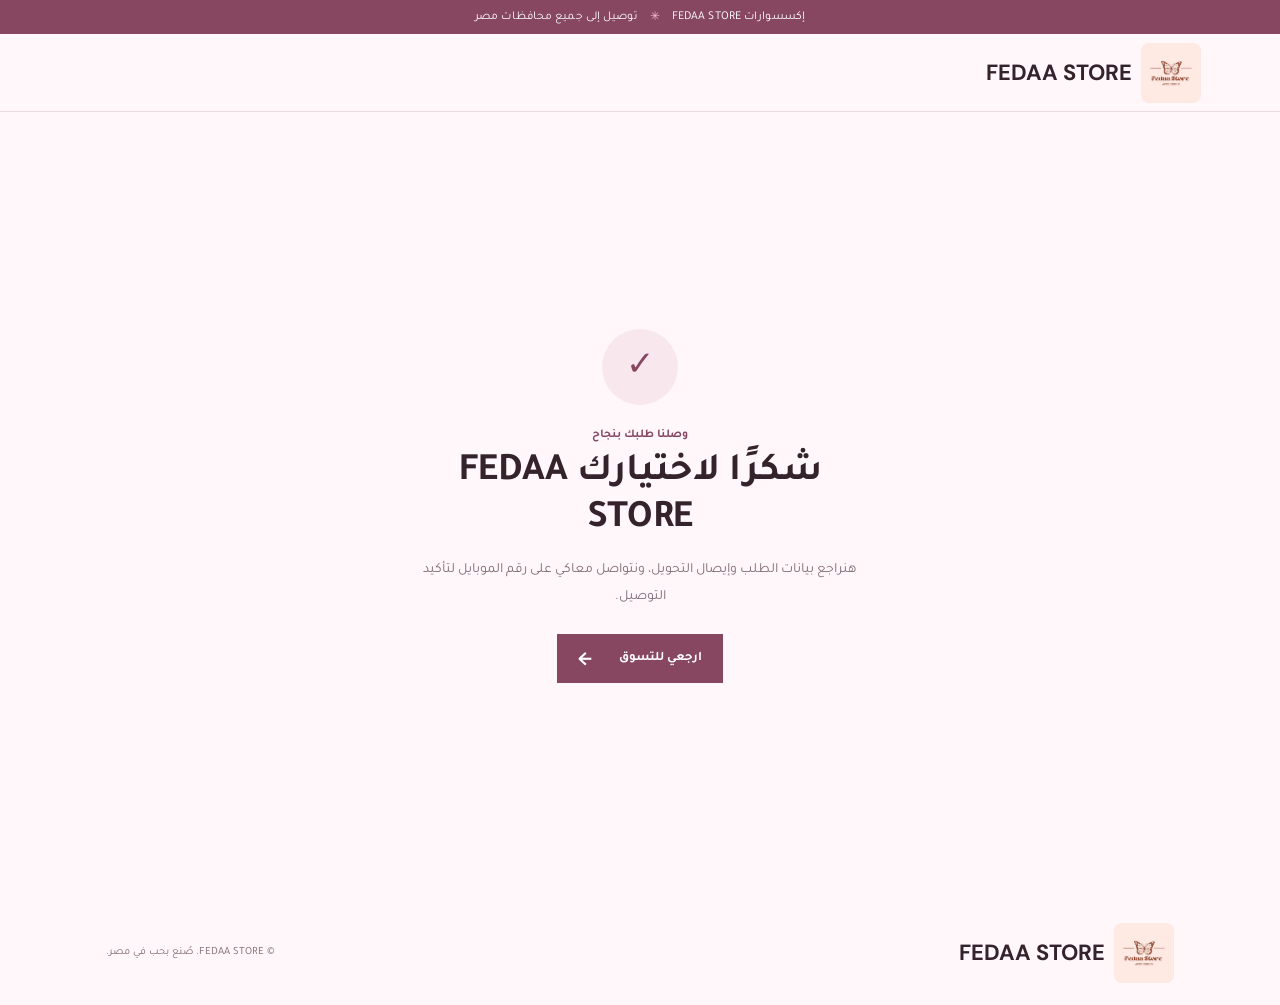
<file: order-sent.html>
<!doctype html>
<html lang="ar" dir="rtl">

<head>
  <meta charset="utf-8">
  <meta name="viewport" content="width=device-width, initial-scale=1">
  <meta name="theme-color" content="#fff7fa">
  <title>طلبك وصل | FEDAA STORE</title>
  <link rel="preconnect" href="https://fonts.googleapis.com">
  <link rel="preconnect" href="https://fonts.gstatic.com" crossorigin>
  <link
    href="https://fonts.googleapis.com/css2?family=DM+Sans:wght@400;500;600;700&family=Tajawal:wght@400;500;600;700;800&display=swap"
    rel="stylesheet">
  <link rel="stylesheet" href="styles.css">
  <style>
    .success-page {
      min-height: calc(100vh - 112px);
      padding: 45px 20px;
      display: grid;
      place-items: center;
      text-align: center;
    }

    .success-content {
      max-width: 460px;
    }

    .success-mark {
      width: 76px;
      height: 76px;
      margin: 0 auto 23px;
      display: grid;
      place-items: center;
      border-radius: 50%;
      background: #f8e8ee;
      color: var(--green);
      font-size: 34px;
    }

    .success-content h1 {
      margin: 0;
      font-size: 39px;
    }

    .success-content>p:not(.eyebrow) {
      margin: 13px auto 24px;
      color: var(--muted);
      font-size: 14px;
      line-height: 1.9;
    }

    .success-content .eyebrow {
      margin-bottom: 8px;
    }
  </style>
</head>

<body>
  <div class="announcement">إكسسوارات FEDAA STORE <span aria-hidden="true">✳</span> توصيل إلى جميع محافظات مصر</div>
  <header class="site-header">
    <a class="brand" href="index.html" aria-label="FEDAA STORE، الصفحة الرئيسية"><img class="brand-logo" src="logo.png"
        alt=""><span class="brand-name">FEDAA STORE</span></a>
  </header>
  <main class="success-page">
    <div class="success-content">
      <span class="success-mark" aria-hidden="true">✓</span>
      <p class="eyebrow">وصلنا طلبك بنجاح</p>
      <h1>شكرًا لاختيارك FEDAA STORE</h1>
      <p>هنراجع بيانات الطلب وإيصال التحويل، ونتواصل معاكي على رقم الموبايل لتأكيد التوصيل.</p>
      <a class="button button-dark" href="index.html">ارجعي للتسوق <span aria-hidden="true">←</span></a>
    </div>
  </main>
  <footer class="site-footer"><a class="brand footer-brand" href="index.html"><img class="brand-logo" src="logo.png"
        alt=""><span class="brand-name">FEDAA STORE</span></a><span>© FEDAA STORE. صُنع بحب في مصر.</span></footer>
</body>

</html>
</file>
<file: styles.css>
:root {
    font-family: "Tajawal", sans-serif;
    color: #35232c;
    background: #fff7fa;
    font-synthesis: none;
    text-rendering: optimizeLegibility;
    --paper: #fff7fa;
    --ink: #35232c;
    --muted: #806d77;
    --green: #874761;
    --coral: #c46886;
    --line: #ecdde4;
    --white: #fffefe;
}

* {
    box-sizing: border-box;
}

html {
    scroll-behavior: smooth;
    scroll-padding-top: 92px;
}

body {
    margin: 0;
    min-width: 320px;
}

body.lock-scroll {
    overflow: hidden;
}

button,
input,
select,
textarea {
    font: inherit;
}

button,
a,
input,
select,
textarea {
    -webkit-tap-highlight-color: transparent;
}

button {
    color: inherit;
}

a {
    color: inherit;
    text-decoration: none;
}

button:focus-visible,
a:focus-visible,
input:focus-visible,
select:focus-visible,
textarea:focus-visible {
    outline: 2px solid var(--coral);
    outline-offset: 3px;
}

.announcement {
    min-height: 34px;
    display: flex;
    justify-content: center;
    align-items: center;
    gap: 12px;
    background: var(--green);
    color: #fff;
    font-size: 12px;
    letter-spacing: .1px;
}

.announcement span {
    color: #f4bdd0;
}

.site-header {
    height: 78px;
    padding: 0 6.2%;
    display: grid;
    grid-template-columns: 1fr auto 1fr;
    align-items: center;
    gap: 30px;
    border-bottom: 1px solid var(--line);
    background: var(--paper);
}

.brand {
    display: inline-flex;
    align-items: center;
    gap: 9px;
    width: fit-content;
    font-size: 23px;
    font-weight: 800;
}

.brand-mark {
    width: 33px;
    height: 33px;
    display: grid;
    place-items: center;
    border-radius: 50%;
    background: var(--coral);
    color: white;
    font-size: 19px;
}

.brand-logo {
    width: 60px;
    height: 60px;
    display: block;
    border-radius: 8px;
    object-fit: cover;
}

.brand-name {
    color: var(--ink);
    font-family: "DM Sans", sans-serif;
    font-size: 22px;
    font-weight: 700;
    animation: brand-glow 3s ease-in-out infinite alternate;
}

.main-nav {
    display: flex;
    align-items: center;
    gap: 34px;
    font-size: 14px;
}

.main-nav a {
    transition: color .2s ease;
}

.main-nav a:hover {
    color: var(--coral);
}

.header-actions {
    display: flex;
    align-items: center;
    justify-content: flex-end;
    gap: 20px;
}

.search-box {
    width: 186px;
    display: flex;
    align-items: center;
    gap: 8px;
    padding-bottom: 6px;
    border-bottom: 1px solid #aaa89f;
    color: var(--muted);
}

.search-box>span {
    font-family: "DM Sans", sans-serif;
    font-size: 25px;
    line-height: 18px;
}

.search-box input {
    width: 100%;
    min-width: 0;
    padding: 2px 0;
    border: 0;
    outline: 0;
    background: transparent;
    font-size: 12px;
}

.search-box input:focus-visible {
    outline: 0;
}

.icon-button {
    width: 40px;
    height: 40px;
    position: relative;
    display: grid;
    place-items: center;
    border: 0;
    background: transparent;
    cursor: pointer;
}

.icon-button svg {
    width: 22px;
    height: 22px;
    fill: none;
    stroke: currentColor;
    stroke-width: 1.5;
    stroke-linecap: round;
    stroke-linejoin: round;
}

.cart-count {
    position: absolute;
    top: 0;
    left: 0;
    min-width: 17px;
    height: 17px;
    padding: 0 4px;
    display: grid;
    place-items: center;
    border-radius: 10px;
    background: var(--coral);
    color: white;
    font: 10px "DM Sans", sans-serif;
}

.hero {
    width: min(1440px, 100%);
    min-height: 545px;
    margin: 0 auto;
    padding: 48px 8.3% 42px 9.2%;
    display: grid;
    grid-template-columns: .88fr 1.12fr;
    align-items: center;
    gap: 8%;
}

.hero-copy {
    padding: 14px 0 5px;
    animation: rise-in .7s both;
}

.eyebrow {
    margin: 0 0 13px;
    color: var(--green);
    font-size: 12px;
    font-weight: 700;
}

.hero-copy .eyebrow {
    display: flex;
    align-items: center;
    gap: 8px;
}

.hero-copy .eyebrow span {
    width: 7px;
    height: 7px;
    display: inline-block;
    border-radius: 50%;
    background: var(--coral);
}

.hero h1 {
    margin: 0;
    font-size: clamp(48px, 5.2vw, 70px);
    line-height: 1.16;
    font-weight: 700;
}

.hero h1 em {
    color: var(--coral);
    font-style: normal;
}

.hero-description {
    max-width: 340px;
    margin: 20px 0 26px;
    color: var(--muted);
    font-size: 15px;
    line-height: 1.9;
}

.button {
    min-height: 49px;
    padding: 0 21px;
    display: inline-flex;
    align-items: center;
    justify-content: center;
    gap: 27px;
    border: 0;
    cursor: pointer;
    font-size: 13px;
    font-weight: 700;
    transition: background .2s ease, transform .2s ease;
}

.button:hover {
    transform: translateY(-2px);
}

.button-dark {
    background: var(--green);
    color: white;
}

.button-dark:hover {
    background: #294436;
}

.button>span {
    font-family: "DM Sans", sans-serif;
    font-size: 18px;
}

.hero-note {
    margin-top: 35px;
    display: flex;
    align-items: center;
    gap: 11px;
    color: var(--muted);
    font-size: 11px;
    line-height: 1.7;
}

.hero-note b {
    color: var(--ink);
    font-weight: 600;
}

.note-stars {
    color: var(--coral);
    font-size: 26px;
}

.hero-visual {
    height: 440px;
    max-width: 560px;
    position: relative;
    justify-self: stretch;
    animation: rise-in .8s .1s both;
}

.hero-visual::before {
    content: "";
    position: absolute;
    z-index: -1;
    top: -15px;
    right: -15px;
    width: 45%;
    height: 49%;
    background: #f3dce5;
}

.hero-visual>img {
    width: 100%;
    height: 100%;
    display: block;
    object-fit: cover;
    object-position: center 54%;
}

.gallery-dots {
    position: absolute;
    z-index: 2;
    right: 0;
    bottom: 11px;
    left: 0;
    display: flex;
    justify-content: center;
    align-items: center;
    gap: 7px;
    direction: ltr;
    pointer-events: none;
}

.gallery-dots[hidden] {
    display: none;
}

.gallery-dot {
    width: 8px;
    height: 8px;
    padding: 0;
    flex: 0 0 auto;
    border: 1px solid rgb(255 255 255 / 95%);
    border-radius: 50%;
    background: rgb(40 40 40 / 35%);
    box-shadow: 0 1px 4px rgb(0 0 0 / 25%);
    cursor: pointer;
    pointer-events: auto;
}

.gallery-dot.is-active {
    background: white;
    transform: scale(1.2);
}

.product-image-wrap,
.product-modal-image-wrap {
    touch-action: pan-y;
}

.product-image,
.product-modal-image-wrap img {
    user-select: none;
    -webkit-user-drag: none;
}

.hero-stamp {
    position: absolute;
    top: 26px;
    left: -27px;
    width: 92px;
    height: 92px;
    display: flex;
    flex-direction: column;
    justify-content: center;
    align-items: center;
    border-radius: 50%;
    background: #df896c;
    color: white;
    font-size: 12px;
    transform: rotate(-10deg);
}

.hero-stamp b {
    font-size: 18px;
}

.stamp-star {
    position: absolute;
    right: 7px;
    bottom: 8px;
    font-size: 15px;
}

.hero-caption {
    position: absolute;
    right: 0;
    bottom: 0;
    left: 0;
    min-height: 41px;
    padding: 0 14px;
    display: flex;
    align-items: center;
    justify-content: space-between;
    background: rgb(31 35 29 / 78%);
    color: white;
    font-size: 11px;
}

.hero-caption span:first-child {
    font-family: "DM Sans", sans-serif;
}

.shop-section {
    padding: 64px 8.3% 84px;
    background: var(--white);
}

.section-heading {
    display: flex;
    align-items: flex-end;
    justify-content: space-between;
    gap: 22px;
}

.section-heading h2 {
    margin: 0;
    font-size: 34px;
    font-weight: 700;
}

.section-heading h2 span {
    color: var(--coral);
}

.section-aside {
    margin: 0 0 5px;
    color: var(--muted);
    font-size: 12px;
}

.shop-toolbar {
    margin-top: 22px;
    display: grid;
    grid-template-columns: minmax(0, 1fr);
    gap: 12px;
}

.filter-list {
    display: grid;
    grid-template-columns: repeat(9, minmax(0, 1fr));
    gap: 10px;
}

.filter-button {
    min-height: 88px;
    padding: 10px 6px;
    display: flex;
    flex-direction: column;
    align-items: center;
    justify-content: center;
    gap: 7px;
    border: 1px solid var(--line);
    background: var(--paper);
    color: var(--muted);
    cursor: pointer;
    font-size: 12px;
    transition: border-color .2s ease, background .2s ease, transform .2s ease;
}

.filter-button:hover {
    border-color: var(--coral);
    transform: translateY(-2px);
}

.category-icon {
    width: 36px;
    height: 36px;
    display: grid;
    place-items: center;
    border-radius: 50%;
    background: #f8e8ee;
    color: var(--green);
    font-size: 19px;
}

.filter-button.is-active {
    color: var(--ink);
    font-weight: 700;
    border-color: var(--coral);
    background: #fff0f5;
}

.filter-button.is-active .category-icon {
    background: var(--coral);
    color: white;
}

.filter-count {
    margin-right: 4px;
    color: var(--coral);
    font: 10px "DM Sans", sans-serif;
}

.sort-control {
    display: flex;
    justify-self: end;
    align-items: center;
    gap: 6px;
    color: var(--muted);
    white-space: nowrap;
    font-size: 11px;
}

.sort-control select {
    padding: 7px 1px 7px 20px;
    border: 0;
    background: transparent;
    color: var(--ink);
    cursor: pointer;
    font-size: 11px;
}

.product-grid {
    display: grid;
    grid-template-columns: repeat(4, minmax(0, 1fr));
    gap: 35px 19px;
    padding-top: 27px;
}

.product-card {
    min-width: 0;
    animation: rise-in .45s both;
}

.product-image-wrap {
    aspect-ratio: 4 / 4.55;
    position: relative;
    overflow: hidden;
    background: #eeeae1;
}

.product-image {
    width: 100%;
    height: 100%;
    display: block;
    object-fit: cover;
    transition: transform .45s ease;
}

.product-card:hover .product-image {
    transform: scale(1.045);
}

.product-badge {
    position: absolute;
    top: 11px;
    right: 11px;
    padding: 5px 9px;
    background: var(--paper);
    color: var(--green);
    font-size: 10px;
}

.quick-add {
    position: absolute;
    right: 10px;
    bottom: 10px;
    left: 10px;
    min-height: 40px;
    display: flex;
    align-items: center;
    justify-content: center;
    gap: 9px;
    border: 0;
    background: rgb(255 254 250 / 94%);
    cursor: pointer;
    font-size: 11px;
    font-weight: 600;
    opacity: 0;
    transform: translateY(5px);
    transition: opacity .2s ease, transform .2s ease, background .2s ease;
}

.product-card:hover .quick-add,
.quick-add:focus-visible {
    opacity: 1;
    transform: translateY(0);
}

.quick-add:hover {
    background: white;
}

.quick-add span {
    color: var(--coral);
    font-size: 17px;
}

.product-meta {
    padding-top: 12px;
}

.product-category {
    color: var(--muted);
    font-size: 10px;
}

.product-name-price {
    margin-top: 5px;
    display: flex;
    justify-content: space-between;
    align-items: baseline;
    gap: 6px;
}

.product-name-price h3 {
    min-width: 0;
    margin: 0;
    font-size: 14px;
    font-weight: 600;
}

.product-description {
    margin: 5px 0 0;
    color: var(--muted);
    font-size: 10px;
    line-height: 1.6;
}

.product-price {
    flex-shrink: 0;
    font-size: 13px;
    font-weight: 700;
    direction: ltr;
}

.product-old-price {
    margin-right: 4px;
    color: #99968d;
    font-size: 10px;
    font-weight: 400;
    text-decoration: line-through;
}

.empty-state {
    padding: 40px 0;
    text-align: center;
    color: var(--muted);
}

.promise-strip {
    padding: 27px 12%;
    display: grid;
    grid-template-columns: repeat(3, 1fr);
    gap: 20px;
    background: #ecebe3;
}

.promise-strip>div {
    display: flex;
    align-items: center;
    justify-content: center;
    gap: 12px;
}

.promise-icon {
    color: var(--coral);
    font-size: 25px;
}

.promise-strip p {
    margin: 0;
    color: var(--muted);
    font-size: 11px;
    line-height: 1.8;
}

.promise-strip b {
    color: var(--ink);
    font-size: 12px;
    font-weight: 700;
}

.site-footer {
    min-height: 105px;
    padding: 20px 8.3%;
    display: flex;
    align-items: center;
    justify-content: space-between;
    gap: 20px;
}

.footer-brand {
    font-size: 19px;
}

.footer-brand .brand-mark {
    width: 29px;
    height: 29px;
    font-size: 16px;
}

.site-footer>p,
.site-footer>span {
    margin: 0;
    color: var(--muted);
    font-size: 11px;
}

.overlay {
    position: fixed;
    z-index: 10;
    inset: 0;
    background: rgb(24 27 23 / 48%);
    animation: fade-in .2s both;
}

.cart-panel {
    width: min(430px, 100%);
    height: 100dvh;
    padding: 28px;
    position: fixed;
    z-index: 11;
    top: 0;
    left: 0;
    display: flex;
    flex-direction: column;
    background: var(--paper);
    box-shadow: 12px 0 38px rgb(0 0 0 / 11%);
    transform: translateX(-105%);
    transition: transform .28s ease;
}

.cart-panel.is-open {
    transform: translateX(0);
}

.panel-heading,
.modal-heading {
    display: flex;
    align-items: flex-start;
    justify-content: space-between;
    padding-bottom: 19px;
    border-bottom: 1px solid var(--line);
}

.panel-heading .eyebrow,
.modal-heading .eyebrow {
    margin-bottom: 3px;
}

.panel-heading h2,
.modal-heading h2 {
    margin: 0;
    font-size: 23px;
}

.close-button {
    width: 36px;
    height: 36px;
    display: grid;
    place-items: center;
    border: 0;
    background: transparent;
    cursor: pointer;
    font: 30px/1 "DM Sans", sans-serif;
}

.cart-items {
    flex: 1;
    overflow: auto;
}

.cart-line {
    padding: 17px 0;
    display: grid;
    grid-template-columns: 72px 1fr auto;
    gap: 12px;
    border-bottom: 1px solid var(--line);
}

.cart-line img {
    width: 72px;
    height: 84px;
    object-fit: cover;
    background: #ece8de;
}

.cart-line-info {
    display: flex;
    flex-direction: column;
    justify-content: space-between;
    padding: 2px 0;
}

.cart-line-info h3 {
    margin: 0;
    font-size: 13px;
    font-weight: 600;
}

.cart-line-info p {
    margin: 3px 0 0;
    color: var(--muted);
    font-size: 11px;
}

.quantity-control {
    width: fit-content;
    display: flex;
    align-items: center;
    border: 1px solid var(--line);
}

.quantity-control button {
    width: 27px;
    height: 25px;
    border: 0;
    background: transparent;
    cursor: pointer;
}

.quantity-control span {
    min-width: 21px;
    text-align: center;
    font: 11px "DM Sans", sans-serif;
}

.cart-line-end {
    display: flex;
    flex-direction: column;
    align-items: flex-end;
    justify-content: space-between;
    padding: 2px 0;
}

.cart-line-end strong {
    font-size: 12px;
    white-space: nowrap;
}

.remove-item {
    border: 0;
    background: transparent;
    color: var(--muted);
    cursor: pointer;
    font-size: 10px;
    text-decoration: underline;
}

.cart-empty {
    margin: auto;
    padding-bottom: 45px;
    text-align: center;
    color: var(--muted);
}

.cart-empty>span {
    color: var(--coral);
    font-size: 39px;
}

.cart-empty p {
    font-size: 14px;
}

.text-button {
    border: 0;
    background: transparent;
    color: var(--green);
    cursor: pointer;
    font-size: 12px;
    font-weight: 700;
}

.text-button span {
    font: 17px "DM Sans", sans-serif;
}

.cart-bottom {
    padding-top: 14px;
    border-top: 1px solid var(--line);
}

.shipping-note {
    margin-bottom: 13px;
    color: var(--green);
    font-size: 11px;
}

.cart-total,
.checkout-summary {
    margin-bottom: 15px;
    display: flex;
    align-items: center;
    justify-content: space-between;
    font-size: 13px;
}

.cart-total strong,
.checkout-summary strong {
    font-size: 16px;
}

.checkout-trigger {
    width: 100%;
}

.cart-footnote {
    margin: 10px 0 0;
    color: var(--muted);
    text-align: center;
    font-size: 10px;
}

.checkout-modal {
    width: min(540px, calc(100% - 24px));
    max-height: min(92dvh, 900px);
    padding: 24px 28px;
    position: fixed;
    z-index: 12;
    top: 50%;
    left: 50%;
    overflow: auto;
    background: var(--paper);
    box-shadow: 0 18px 70px rgb(0 0 0 / 22%);
    opacity: 0;
    pointer-events: none;
    transform: translate(-50%, -47%);
    transition: opacity .2s ease, transform .2s ease;
}

.checkout-modal.is-open {
    opacity: 1;
    pointer-events: auto;
    transform: translate(-50%, -50%);
}

.product-modal {
    width: min(860px, calc(100% - 28px));
    max-height: min(90dvh, 760px);
    padding: 24px 28px 28px;
    position: fixed;
    z-index: 12;
    top: 50%;
    left: 50%;
    overflow: auto;
    background: var(--paper);
    box-shadow: 0 18px 70px rgb(0 0 0 / 22%);
    opacity: 0;
    pointer-events: none;
    transform: translate(-50%, -47%);
    transition: opacity .2s ease, transform .2s ease;
}

.product-modal.is-open {
    opacity: 1;
    pointer-events: auto;
    transform: translate(-50%, -50%);
}

.product-modal-content {
    padding-top: 22px;
    display: grid;
    grid-template-columns: minmax(0, 1fr) minmax(0, .9fr);
    gap: 28px;
}

.product-modal-image-wrap {
    position: relative;
    min-height: 300px;
    max-height: 540px;
    overflow: hidden;
    background: #eeeae1;
}

.product-modal-gallery-dots {
    bottom: 14px;
}

.product-modal-gallery-button {
    position: absolute;
    z-index: 3;
    top: 50%;
    width: 42px;
    height: 42px;
    padding: 0 0 4px;
    display: grid;
    place-items: center;
    border: 1px solid rgb(255 255 255 / 75%);
    border-radius: 50%;
    background: rgb(255 255 255 / 84%);
    color: var(--ink);
    box-shadow: 0 2px 12px rgb(0 0 0 / 16%);
    font: inherit;
    font-size: 32px;
    line-height: 1;
    cursor: pointer;
    transform: translateY(-50%);
}

.product-modal-gallery-button[hidden] {
    display: none;
}

.product-modal-gallery-button--previous {
    left: 12px;
}

.product-modal-gallery-button--next {
    right: 12px;
}

@media (max-width: 767px) {
    .product-modal-gallery-button {
        display: none;
    }
}

.product-modal-image-wrap img {
    width: 100%;
    height: 100%;
    min-height: 300px;
    max-height: 540px;
    display: block;
    object-fit: contain;
}

.product-modal-info {
    display: flex;
    flex-direction: column;
    align-items: flex-start;
}

.product-modal-category {
    margin: 2px 0 9px;
    color: var(--muted);
    font-size: 12px;
}

.product-modal-price {
    margin: 0 0 18px;
    color: var(--green);
    font-size: 21px;
    font-weight: 700;
}

.product-modal-description {
    margin: 0;
    color: var(--muted);
    font-size: 14px;
    line-height: 1.9;
    white-space: pre-line;
}

.product-modal-quantity {
    margin-top: auto;
    padding-top: 22px;
    display: flex;
    align-items: center;
    gap: 12px;
    font-size: 13px;
}

.product-modal-quantity input {
    width: 76px;
    min-height: 40px;
    padding: 6px 9px;
    border: 1px solid var(--line);
    background: white;
    font: inherit;
}

.product-modal-add {
    width: 100%;
    margin-top: 14px;
}

.checkout-form {
    padding-top: 15px;
}

.hidden-field {
    position: absolute;
    width: 1px;
    height: 1px;
    overflow: hidden;
    clip: rect(0, 0, 0, 0);
    white-space: nowrap;
}

.field-label {
    margin-bottom: 12px;
    display: block;
    font-size: 11px;
    font-weight: 600;
}

.field-label>input,
.field-label>textarea {
    width: 100%;
    min-height: 42px;
    margin-top: 6px;
    padding: 10px 12px;
    display: block;
    border: 1px solid var(--line);
    border-radius: 0;
    background: var(--white);
    color: var(--ink);
    font-size: 12px;
}

.field-label>textarea {
    min-height: 60px;
    resize: vertical;
}

.field-label>input::placeholder,
.field-label>textarea::placeholder {
    color: #a5a197;
}

.field-row {
    display: grid;
    grid-template-columns: 1fr 1fr;
    gap: 12px;
}

.field-row input {
    direction: rtl;
}

.payment-options {
    margin: 6px 0 10px;
    padding: 0;
    display: grid;
    grid-template-columns: 1fr 1fr;
    gap: 10px;
    border: 0;
}

.payment-option-card {
    min-width: 0;
    padding: 8px;
    border: 1px solid var(--line);
    background: var(--white);
}

.payment-option-card:has(input:checked) {
    border-color: var(--green);
    box-shadow: inset 0 0 0 1px var(--green);
}

.payment-options legend {
    margin-bottom: 8px;
    font-size: 11px;
    font-weight: 700;
}

.payment-plan-options {
    margin-top: 12px;
}

.payment-option {
    min-height: 58px;
    display: flex;
    align-items: center;
    gap: 8px;
    cursor: pointer;
}

.payment-option input {
    accent-color: var(--green);
}

.payment-icon {
    width: 30px;
    height: 30px;
    display: grid;
    flex: 0 0 auto;
    place-items: center;
    border-radius: 50%;
    color: white;
    font: 13px "DM Sans", sans-serif;
}

.vodafone-icon {
    background: #e14b50;
}

.instapay-icon {
    background: #b45d8b;
}

.payment-option b,
.payment-option small {
    display: block;
}

.payment-option b {
    font-size: 11px;
}

.payment-option small {
    margin-top: 2px;
    color: var(--muted);
    font-size: 9px;
}

.transfer-instructions {
    box-sizing: border-box;
    min-width: 0;
    max-width: 100%;
    min-height: 44px;
    padding: 9px 11px;
    border-right: 2px solid var(--coral);
    background: #f8e8ee;
    color: #59434d;
    font-size: 10px;
    line-height: 1.7;
    overflow-wrap: anywhere;
}

.payment-option-action[hidden] {
    display: none;
}

.transfer-instructions strong {
    color: var(--ink);
}

.payment-ussd-code {
    box-sizing: border-box;
    display: block;
    width: fit-content;
    max-width: 100%;
    margin: 4px 0;
    padding: 4px 7px;
    border: 1px solid #e14b50;
    background: #fff;
    color: #a92331;
    font-size: 13px;
    font-weight: 700;
    unicode-bidi: isolate;
    overflow-wrap: anywhere;
}

.payment-action-link {
    display: block;
    box-sizing: border-box;
    width: 100%;
    min-height: 48px;
    margin-top: 7px;
    padding: 11px 14px;
    border: 1px solid var(--green);
    border-radius: 4px;
    background: var(--green);
    color: var(--white);
    font-size: 13px;
    line-height: 1.5;
    text-align: center;
    font-weight: 700;
    text-decoration: none;
    overflow-wrap: anywhere;
}

.payment-action-link:hover,
.payment-action-link:focus-visible {
    background: #17613f;
    color: var(--white);
}

.payment-action-link:focus-visible {
    outline: 3px solid #e14b50;
    outline-offset: 2px;
}

.deposit-notice {
    margin: 15px 0 0;
    padding: 11px 13px;
    border-right: 3px solid var(--coral);
    background: #f8e8ee;
    color: var(--ink);
    font-size: 12px;
    font-weight: 700;
    line-height: 1.7;
}

.deposit-row strong {
    color: var(--green);
}

.remaining-row {
    margin-top: -8px;
    color: var(--muted);
    font-size: 11px;
}

.receipt-label {
    margin-bottom: 12px;
}

.required-mark {
    margin-right: 4px;
    color: var(--coral);
    font-size: 9px;
}

.upload-control {
    min-height: 58px;
    margin-top: 6px;
    padding: 8px 10px;
    position: relative;
    display: flex;
    align-items: center;
    gap: 10px;
    border: 1px dashed #aaa89f;
    background: var(--white);
    cursor: pointer;
}

.upload-control input {
    position: absolute;
    width: 100%;
    height: 100%;
    inset: 0;
    opacity: 0;
    cursor: pointer;
}

.upload-icon {
    width: 30px;
    height: 30px;
    display: grid;
    place-items: center;
    background: #ecebe3;
    color: var(--green);
    font: 20px "DM Sans", sans-serif;
}

.upload-copy {
    font-size: 10px;
}

.upload-copy small {
    margin-top: 3px;
    display: block;
    color: var(--muted);
    font-size: 9px;
    font-weight: 400;
}

.form-error {
    margin: 0 0 10px;
    color: #b13b39;
    font-size: 11px;
}

.checkout-summary {
    margin: 13px 0;
    padding-top: 12px;
    border-top: 1px solid var(--line);
}

.submit-order {
    width: 100%;
}

.privacy-note {
    margin: 9px 0 0;
    color: var(--muted);
    text-align: center;
    font-size: 9px;
}

@keyframes rise-in {
    from {
        opacity: 0;
        transform: translateY(12px);
    }

    to {
        opacity: 1;
        transform: translateY(0);
    }
}

@keyframes brand-glow {
    from {
        text-shadow: 0 0 0 rgb(196 104 134 / 0%);
    }

    to {
        text-shadow: 0 0 12px rgb(196 104 134 / 38%);
    }
}

@keyframes fade-in {
    from {
        opacity: 0;
    }

    to {
        opacity: 1;
    }
}

@media (max-width: 900px) {
    .site-header {
        padding-right: 4%;
        padding-left: 4%;
        gap: 18px;
    }

    .main-nav {
        gap: 17px;
    }

    .search-box {
        width: 150px;
    }

    .hero {
        min-height: 480px;
        padding-right: 6%;
        padding-left: 7%;
        gap: 6%;
    }

    .hero-visual {
        height: 390px;
    }

    .shop-section {
        padding-right: 5%;
        padding-left: 5%;
    }

    .filter-list {
        grid-template-columns: repeat(5, minmax(0, 1fr));
    }

    .product-grid {
        grid-template-columns: repeat(3, minmax(0, 1fr));
    }
}

@media (max-width: 620px) {
    .payment-options {
        grid-template-columns: minmax(0, 1fr);
    }

    .announcement {
        min-height: 30px;
        font-size: 10px;
    }

    .site-header {
        height: auto;
        min-height: 66px;
        padding: 9px 5%;
        grid-template-columns: 1fr auto;
        gap: 3px 10px;
    }

    .brand {
        font-size: 20px;
    }

    .brand-logo {
        width: 46px;
        height: 46px;
    }

    .brand-name {
        font-size: 15px;
    }

    .header-actions {
        gap: 8px;
    }

    .search-box {
        width: min(32vw, 124px);
    }

    .search-box input {
        font-size: 11px;
    }

    .main-nav {
        grid-column: 1 / -1;
        grid-row: 2;
        justify-content: space-between;
        gap: 10px;
        padding: 8px 1px 2px;
        font-size: 11px;
    }

    .icon-button {
        width: 36px;
        height: 36px;
    }

    .hero {
        min-height: 0;
        padding: 27px 5% 40px;
        grid-template-columns: 1fr;
        gap: 22px;
    }

    .hero-copy {
        padding-top: 0;
    }

    .hero h1 {
        font-size: 51px;
    }

    .hero-description {
        max-width: 310px;
        margin: 12px 0 17px;
        font-size: 13px;
    }

    .hero-note {
        display: none;
    }

    .hero-visual {
        width: calc(100% - 10px);
        height: auto;
        aspect-ratio: 1.15 / 1;
        margin-left: 10px;
    }

    .hero-stamp {
        top: 15px;
        left: -18px;
        width: 76px;
        height: 76px;
        font-size: 10px;
    }

    .hero-stamp b {
        font-size: 15px;
    }

    .shop-section {
        padding: 43px 5% 54px;
    }

    .section-heading {
        align-items: flex-start;
        flex-direction: column;
        gap: 6px;
    }

    .section-heading h2 {
        font-size: 28px;
    }

    .section-aside {
        font-size: 11px;
    }

    .shop-toolbar {
        min-height: 0;
        margin-top: 16px;
        align-items: center;
    }

    .filter-list {
        grid-template-columns: repeat(3, minmax(0, 1fr));
        gap: 8px;
    }

    .filter-button {
        min-height: 78px;
        padding: 8px 4px;
        font-size: 10px;
    }

    .sort-control {
        gap: 0;
        font-size: 0;
    }

    .sort-control select {
        max-width: 105px;
        font-size: 10px;
    }

    .product-grid {
        grid-template-columns: repeat(2, minmax(0, 1fr));
        gap: 25px 12px;
        padding-top: 19px;
    }

    .product-image-wrap {
        aspect-ratio: 4 / 4.8;
    }

    .quick-add {
        right: 7px;
        bottom: 7px;
        left: 7px;
        min-height: 36px;
        opacity: 1;
        transform: none;
        font-size: 10px;
    }

    .product-meta {
        padding-top: 8px;
    }

    .product-name-price {
        align-items: flex-start;
        flex-direction: column;
        gap: 2px;
    }

    .product-name-price h3 {
        font-size: 12px;
    }

    .product-price {
        font-size: 12px;
    }

    .promise-strip {
        padding: 22px 5%;
        grid-template-columns: 1fr;
        gap: 15px;
    }

    .promise-strip>div {
        justify-content: flex-start;
    }

    .promise-icon {
        width: 25px;
        text-align: center;
    }

    .site-footer {
        min-height: 95px;
        padding: 18px 5%;
        flex-wrap: wrap;
        gap: 10px;
    }

    .site-footer>p {
        display: none;
    }

    .site-footer>span {
        font-size: 9px;
    }

    .cart-panel {
        padding: 21px 18px;
    }

    .checkout-modal {
        padding: 19px 17px;
    }

    .product-modal {
        max-height: 92dvh;
        padding: 18px 16px;
    }

    .product-modal-content {
        grid-template-columns: 1fr;
        gap: 17px;
        padding-top: 16px;
    }

    .product-modal-image-wrap,
    .product-modal-image-wrap img {
        min-height: 0;
        height: min(42dvh, 340px);
    }

    .product-modal-info {
        min-height: 205px;
    }

    .product-modal-price {
        margin-bottom: 10px;
        font-size: 18px;
    }

    .product-modal-description {
        font-size: 12px;
    }

    .product-modal-quantity {
        margin-top: 15px;
        padding-top: 0;
    }
}

@media (prefers-reduced-motion: reduce) {

    *,
    *::before,
    *::after {
        scroll-behavior: auto !important;
        animation-duration: .01ms !important;
        animation-iteration-count: 1 !important;
        transition-duration: .01ms !important;
    }
}
</file>
